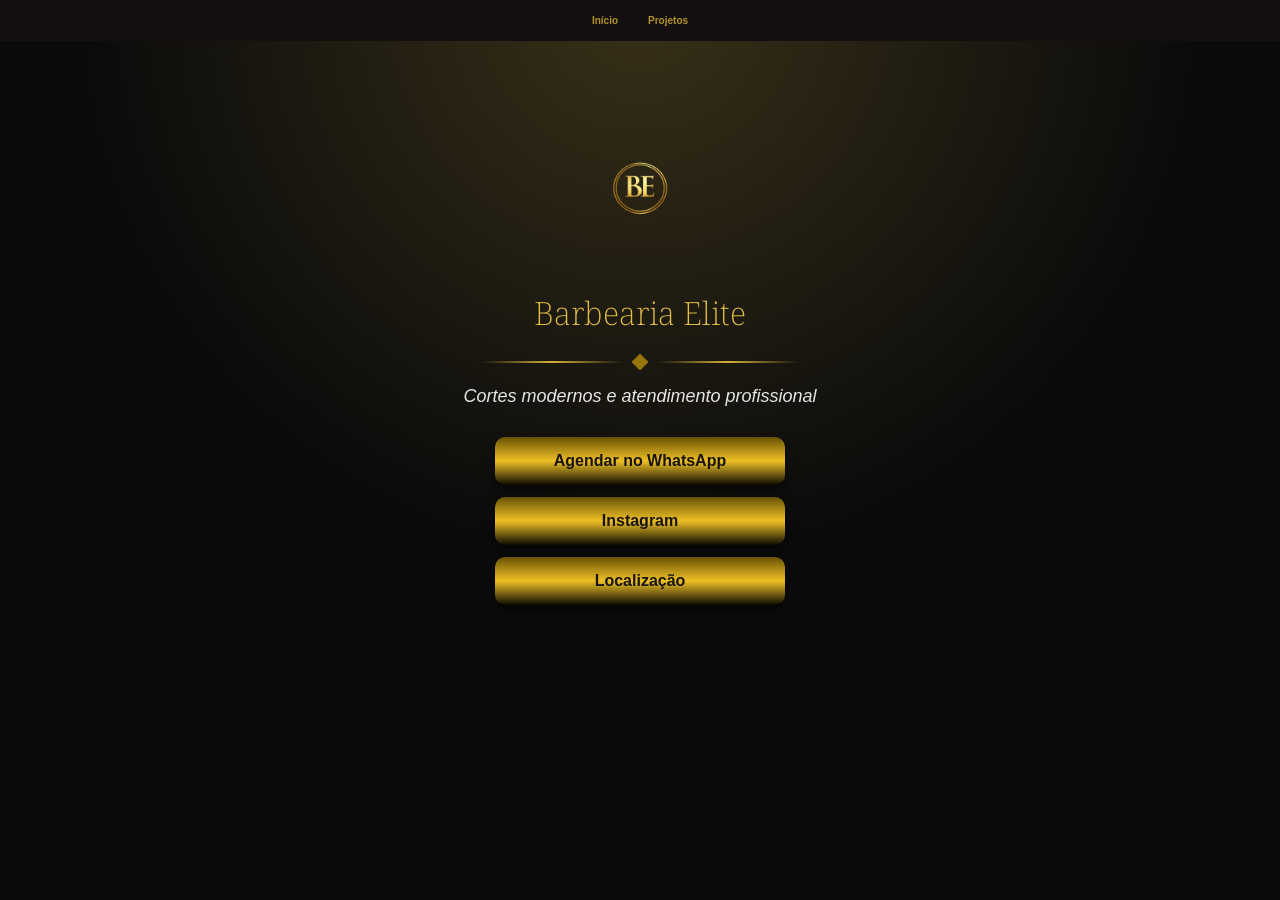
<file: barbearia-/index.html>
<!DOCTYPE html>
<html lang="pt-br">
<head>
<meta charset="UTF-8">
<meta name="viewport" content="width=device-width, initial-scale=1.0">

<title>Barbearia Elite</title>

<link rel="stylesheet" href="style.css">

<link rel="preconnect" href="https://fonts.googleapis.com">
<link rel="preconnect" href="https://fonts.gstatic.com" crossorigin>
<link href="https://fonts.googleapis.com/css2?family=Noto+Serif:ital,wght@0,100..900;1,100..900&display=swap" rel="stylesheet">

</head>

<body>
 
 
<div class="conteudo"> 

    <header>

<nav class="menu">

<a href="../index.html">Início</a>
<a href="../ver-meus-projetos/index.html">Projetos</a>

</nav>

</header>
    

<div class="card">

<img src="./assets/logo.png" alt="logo">

<h1>Barbearia Elite</h1>
 
<div class="decoracao">
  <span class="linha"></span>

  <div class="losango"></div>

  <span class="linha"></span>
</div> 


<p>Cortes modernos e atendimento profissional</p>

<ul class="links">

<li><a class="botao" href="#">Agendar no WhatsApp</a></li>

<li><a class="botao" href="#">Instagram</a></li>

<li><a class="botao" href="#">Localização</a></li>

</ul>
</div>

</div>

</body>
</html>
</file>
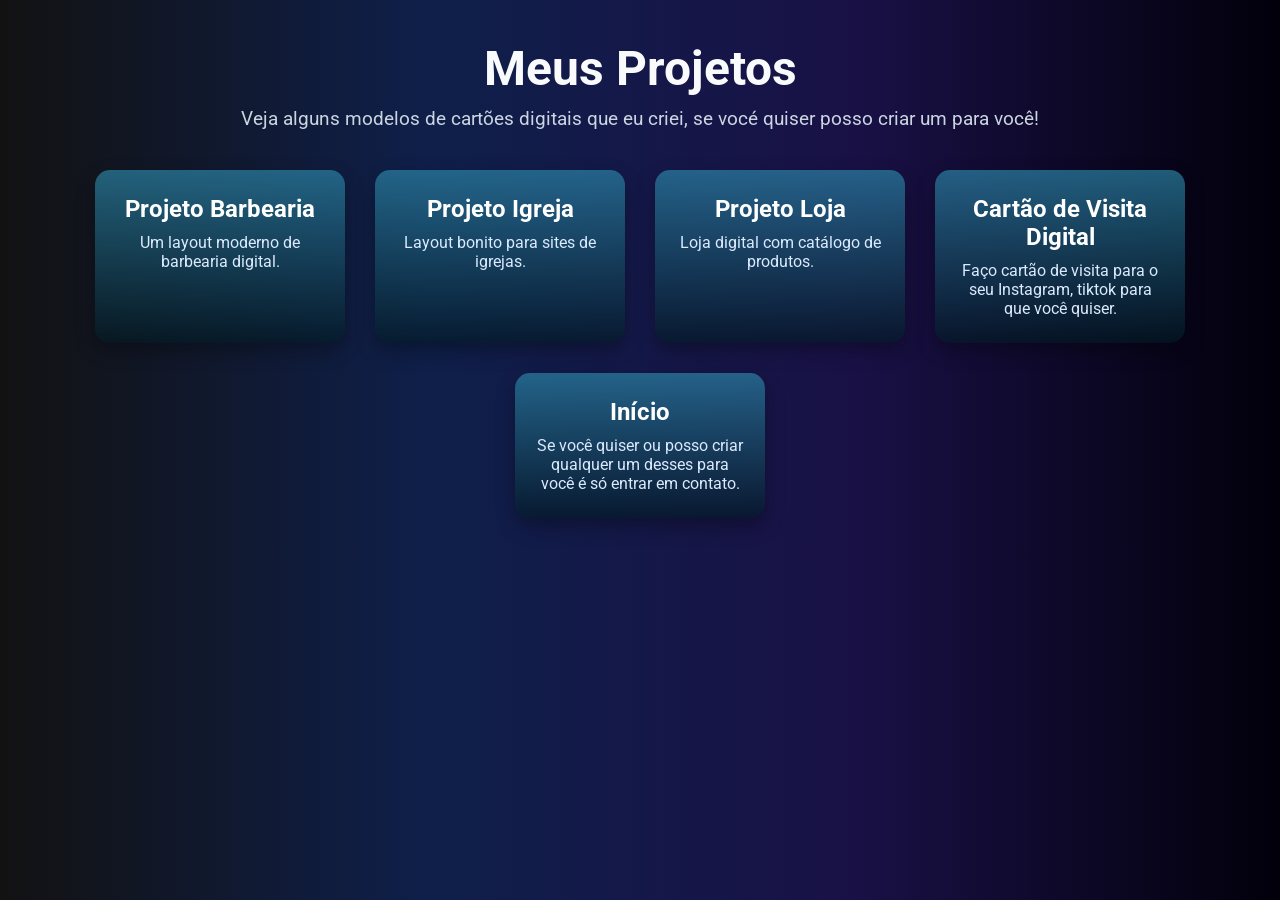
<file: ver-meus-projetos/index.html>
<!DOCTYPE html>
<html lang="pt-br">
<head>
  <meta charset="UTF-8">
  <meta name="viewport" content="width=device-width, initial-scale=1.0">
  <title>Meus Projetos</title>
  <link rel="stylesheet" href="style.css">
  <link href="https://fonts.googleapis.com/css2?family=Roboto:wght@400;700&display=swap" rel="stylesheet">
</head>
<body>

  <header>
    <h1>Meus Projetos</h1>
    <p>Veja alguns modelos de cartões digitais que eu criei, se vocé quiser posso criar um para você!</p>
  </header>

  <main class="projetos">

    <a href="../barbearia-/index.html" class="card">
      <h2>Projeto Barbearia</h2>
      <p>Um layout moderno de barbearia digital.</p>
    </a>

    <a href="../igreja/index.html" class="card">
      <h2>Projeto Igreja</h2>
      <p>Layout bonito para sites de igrejas.</p>
    </a>

    <a href="../loja/index.html" class="card">
      <h2>Projeto Loja</h2>
      <p>Loja digital com catálogo de produtos.</p>
    </a>

    <a href="../cartao-visita/index.html" class="card">
      <h2>Cartão de Visita Digital </h2>
      <p> Faço cartão de visita para o seu Instagram, tiktok para que você quiser.</p>
    </a>
    
    <a href="../index.html" class="card">
      <h2>Início</h2>
      <p> Se você quiser ou posso criar qualquer um desses para você é só entrar em contato.</p>
    </a>

  </main>

</body>
</html>
</file>
<file: barbearia-/style.css>
body {
    margin: 0;
    height: 100vh;

    background: radial-gradient(circle at top center, rgba(212, 175, 55, 0.2), #0b0b0b 50%)#111010;

    color: white;
    font-family: Arial, sans-serif;

    display: flex;
    justify-content: center;

}

ul {
  list-style: none;
  padding: 0;
  margin: 0;
}



.conteudo{

width:100%;
text-align:center;
margin-top:120px;

}

header {
    position: fixed;
    top: 0;
    width: 100%;
}



.menu {

    background: rgb(20, 16, 16);

    padding: 15px;

    display: flex;
    gap: 30px;
    justify-content: center;

}

.menu a {

    text-decoration: none;

    color: #cca62add;

    font-weight: bold;

    font-size: 10px; 

}

  .menu a:hover{
    color: #c8b30e;
  }

img {
    width: 100px;
    display: block;
    margin: 0 auto;
}


h1 {

    font-family: "Noto Serif", serif;



    color: #e5c047;

    font-weight: 200;

   


}


.decoracao {

    display: flex;
    align-items: center;
    justify-content: center;

    margin: 15px 0;

}

.linha {

    width: 140px;
    height: 2px;

    background: linear-gradient(to right,
            transparent 0%,
            #d4af37 50%,
            transparent 100%);

}


.losango {

    width: 12px;
    height: 12px;

    background: #94750e;

    margin: 0 12px;

    transform: rotate(45deg);

}



p {

    font-size: 18px;

    color: #e5e5e5;

    font-style: italic;

    margin-bottom: 30px;

}








.links a {

    display: block;
    width: 260px;

    padding: 15px;
    margin: 12px auto;

    text-align: center;
    text-decoration: none;

    color: rgb(24, 20, 20);
    font-weight: bold;

    border-radius: 10px;

   
    background: linear-gradient(to bottom,
            #685104,
            #eec026,
            #0b0a00);

    
    box-shadow: 0 4px 10px rgba(0, 0, 0, 0.6);

}


.links a:hover {

    background: linear-gradient(#48380d,
            #fcc232,
            #7a5b0b);

    transform: scale(1.05);

    transition: 0.3s;

}
</file>
<file: ver-meus-projetos/style.css>
/* Reset e fonte */
* {
  box-sizing: border-box;
  margin: 0;
  padding: 0;
}

body {
  font-family: 'Roboto', Arial, sans-serif;
  background: linear-gradient(to right, #121212, #0f1f4a, rgb(25, 17, 70), rgb(2, 0, 11));
  color: #fff;
  text-align: center;
  padding: 40px 20px;
}


header h1 {
  font-size: 3rem;
  margin-bottom: 10px;
  color: #f8fafc;
}

header p {
  font-size: 1.2rem;
  color: #cbd5e1;
  margin-bottom: 40px;
}


.projetos {
  display: flex;
  flex-wrap: wrap;
  justify-content: center;
  gap: 30px;
}


.card {
  background: linear-gradient(rgba(44, 135, 169, 0.668), rgba(1, 25, 34, 0.619));
  padding: 25px 20px;
  width: 250px;
  border-radius: 15px;
  color: #fff;
  text-decoration: none;
  box-shadow: 0 8px 20px rgba(0,0,0,0.3);
  transition: all 0.3s ease;
}

.card h2 {
  font-size: 1.5rem;
  margin-bottom: 10px;
}

.card p {
  font-size: 1rem;
  color: #dbeafe;
}

/* Efeito hover */
.card:hover {
  transform: translateY(-10px) scale(1.05);
  box-shadow: 0 20px 30px rgba(20, 8, 8, 0.915);
  background: linear-gradient(rgba(80, 100, 157, 0.708),rgb(4, 35, 86));
  transition: 1s;
}

/* Responsividade */
@media (max-width: 800px) {
  .projetos {
    flex-direction: column;
    align-items: center;
  }
}
</file>
